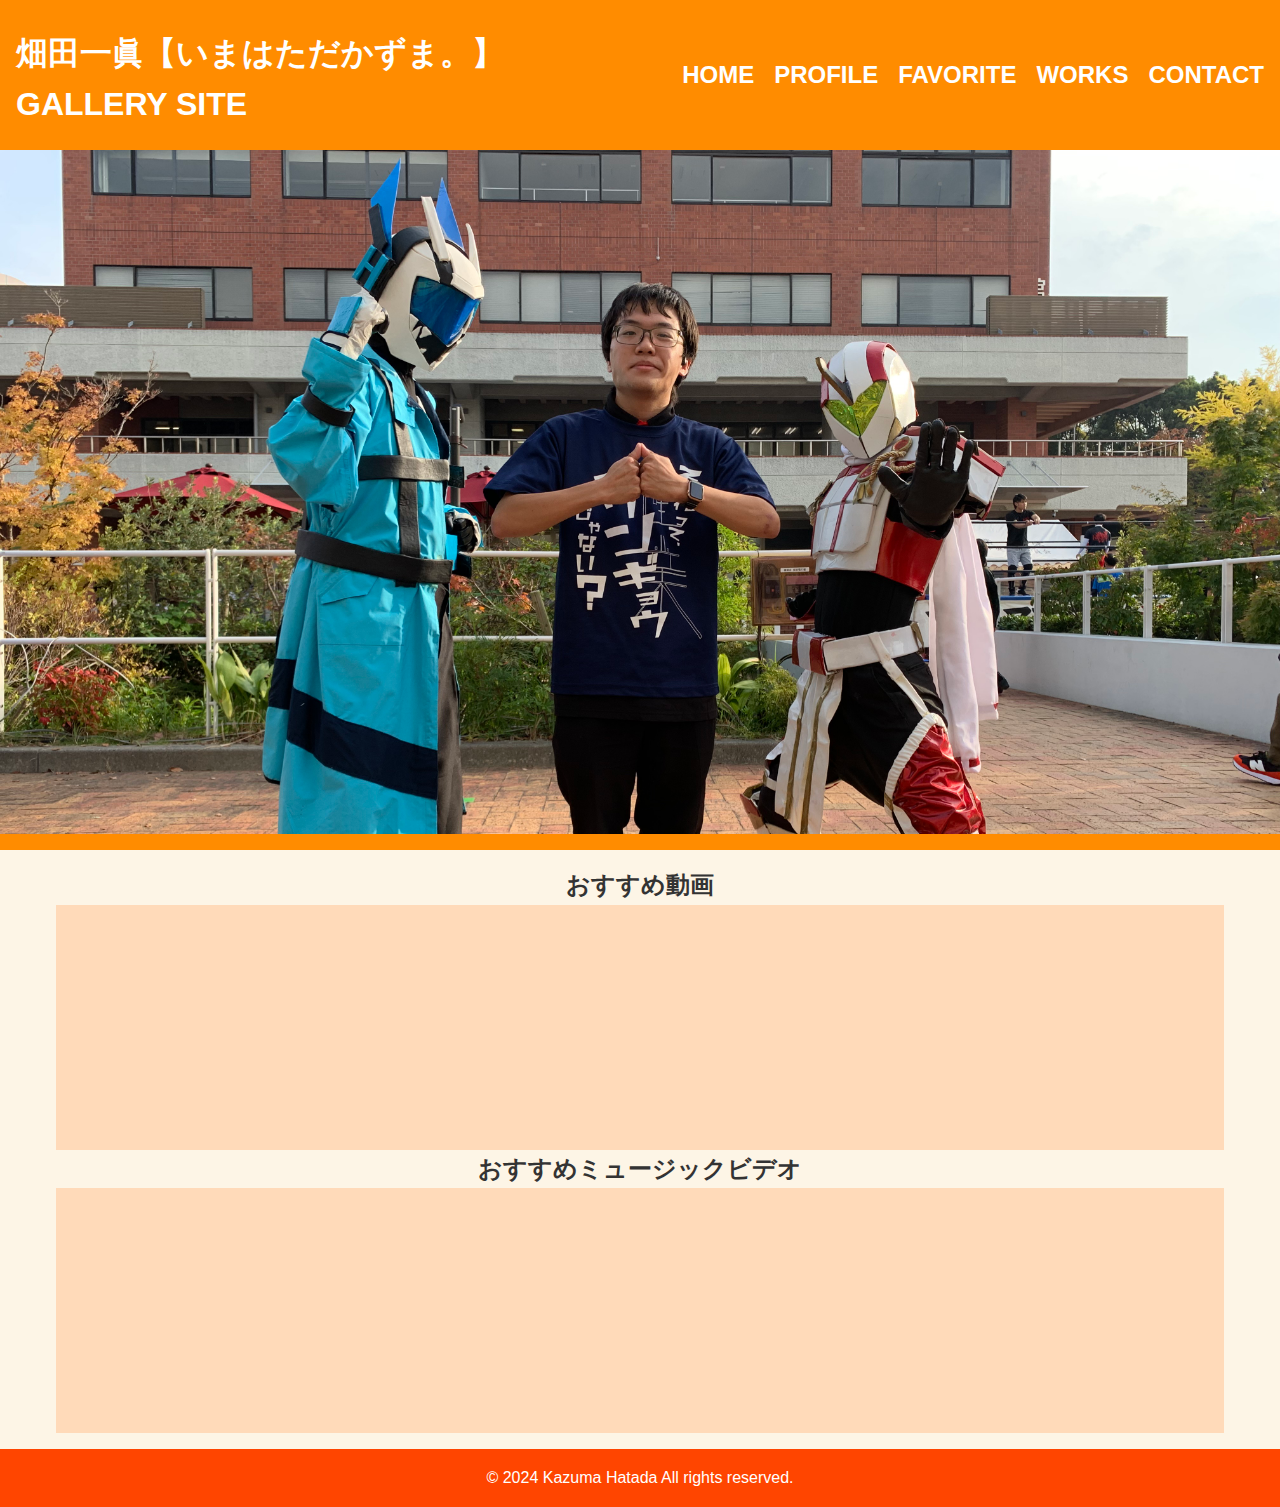
<file: index.html>
<!DOCTYPE html>
<html lang="ja">

<head>
    <meta charset="UTF-8">
    <meta name="viewport" content="width=device-width, initial-scale=1.0">
    <title>トップページ｜畑田一眞【いまはただかずま。】GALLERY SITE</title>
    <link rel="stylesheet" href="style.css">
</head>

<body>
    <div id="wrap">
        <header>
            <h1>畑田一眞【いまはただかずま。】<br>GALLERY SITE</h1>
            <input type="checkbox" id="navBtn">
            <label for="navBtn" class="open"><span></span></label>
            <nav>
                <ul>
                    <li><a href="index.html">HOME</a></li>
                    <li><a href="profile.html">PROFILE</a></li>
                    <li><a href="favorite.html">FAVORITE</a></li>
                    <li><a href="works.html">WORKS</a></li>
                    <li><a href="https://forms.gle/mNDnTb4svmXGkxY28">CONTACT</a></li>
                </ul>
            </nav>

            <div class="main-visual">
                <img src="images/九産ライダーと俺.jpg" alt="メインビジュアル">
            </div>
        </header>
        <main>
            <h2>おすすめ動画</h2>
            <section class="movies">
                <div class="container">
                    <div class="youtube">
                       <iframe width="560" height="315" src="https://www.youtube.com/embed/WNzLEkB7B7c?si=o-zHJH7Aq0oGEha7" title="YouTube video player" frameborder="0" allow="accelerometer; autoplay; clipboard-write; encrypted-media; gyroscope; picture-in-picture; web-share" referrerpolicy="strict-origin-when-cross-origin" allowfullscreen></iframe>
                    </div>
                    <div class="youtube">
                        <iframe width="560" height="315" src="https://www.youtube.com/embed/H7pZ4rZSqkw?si=uRUc50VOycxKgQmz" title="YouTube video player" frameborder="0" allow="accelerometer; autoplay; clipboard-write; encrypted-media; gyroscope; picture-in-picture; web-share" referrerpolicy="strict-origin-when-cross-origin" allowfullscreen></iframe>
                    </div>
                    <div class="youtube">
                        <iframe width="560" height="315" src="https://www.youtube.com/embed/0bk6SwI_bxw?si=vZ3ECKMzp_u-AOfB" title="YouTube video player" frameborder="0" allow="accelerometer; autoplay; clipboard-write; encrypted-media; gyroscope; picture-in-picture; web-share" referrerpolicy="strict-origin-when-cross-origin" allowfullscreen></iframe>
                    </div>
                </div>
            </section>
             <h2>おすすめミュージックビデオ</h2>
            <section class="movies">
                <div class="container">
                    <div class="youtube">
                        <iframe width="560" height="315" src="https://www.youtube.com/embed/1hh8H2KPuuQ?si=EkKF0POdxc_9OlJL" title="YouTube video player" frameborder="0" allow="accelerometer; autoplay; clipboard-write; encrypted-media; gyroscope; picture-in-picture; web-share" referrerpolicy="strict-origin-when-cross-origin" allowfullscreen></iframe>
                    </div>
                    <div class="youtube">
                        <iframe width="560" height="315" src="https://www.youtube.com/embed/NQUo3vITjgY?si=hyqp1e2W_3BkKbQW" title="YouTube video player" frameborder="0" allow="accelerometer; autoplay; clipboard-write; encrypted-media; gyroscope; picture-in-picture; web-share" referrerpolicy="strict-origin-when-cross-origin" allowfullscreen></iframe>
                    </div>
                    <div class="youtube">
                        <iframe width="560" height="315" src="https://www.youtube.com/embed/lyupzpbsMLg?si=Mo6wvT8IcfDCYU9v" title="YouTube video player" frameborder="0" allow="accelerometer; autoplay; clipboard-write; encrypted-media; gyroscope; picture-in-picture; web-share" referrerpolicy="strict-origin-when-cross-origin" allowfullscreen></iframe>
                    </div>
                </div>
            </section>
        </main>
        <footer>
            <p>&copy; 2024 Kazuma Hatada All rights reserved.</p>
        </footer>
    </div>
</body>

</html>
</file>
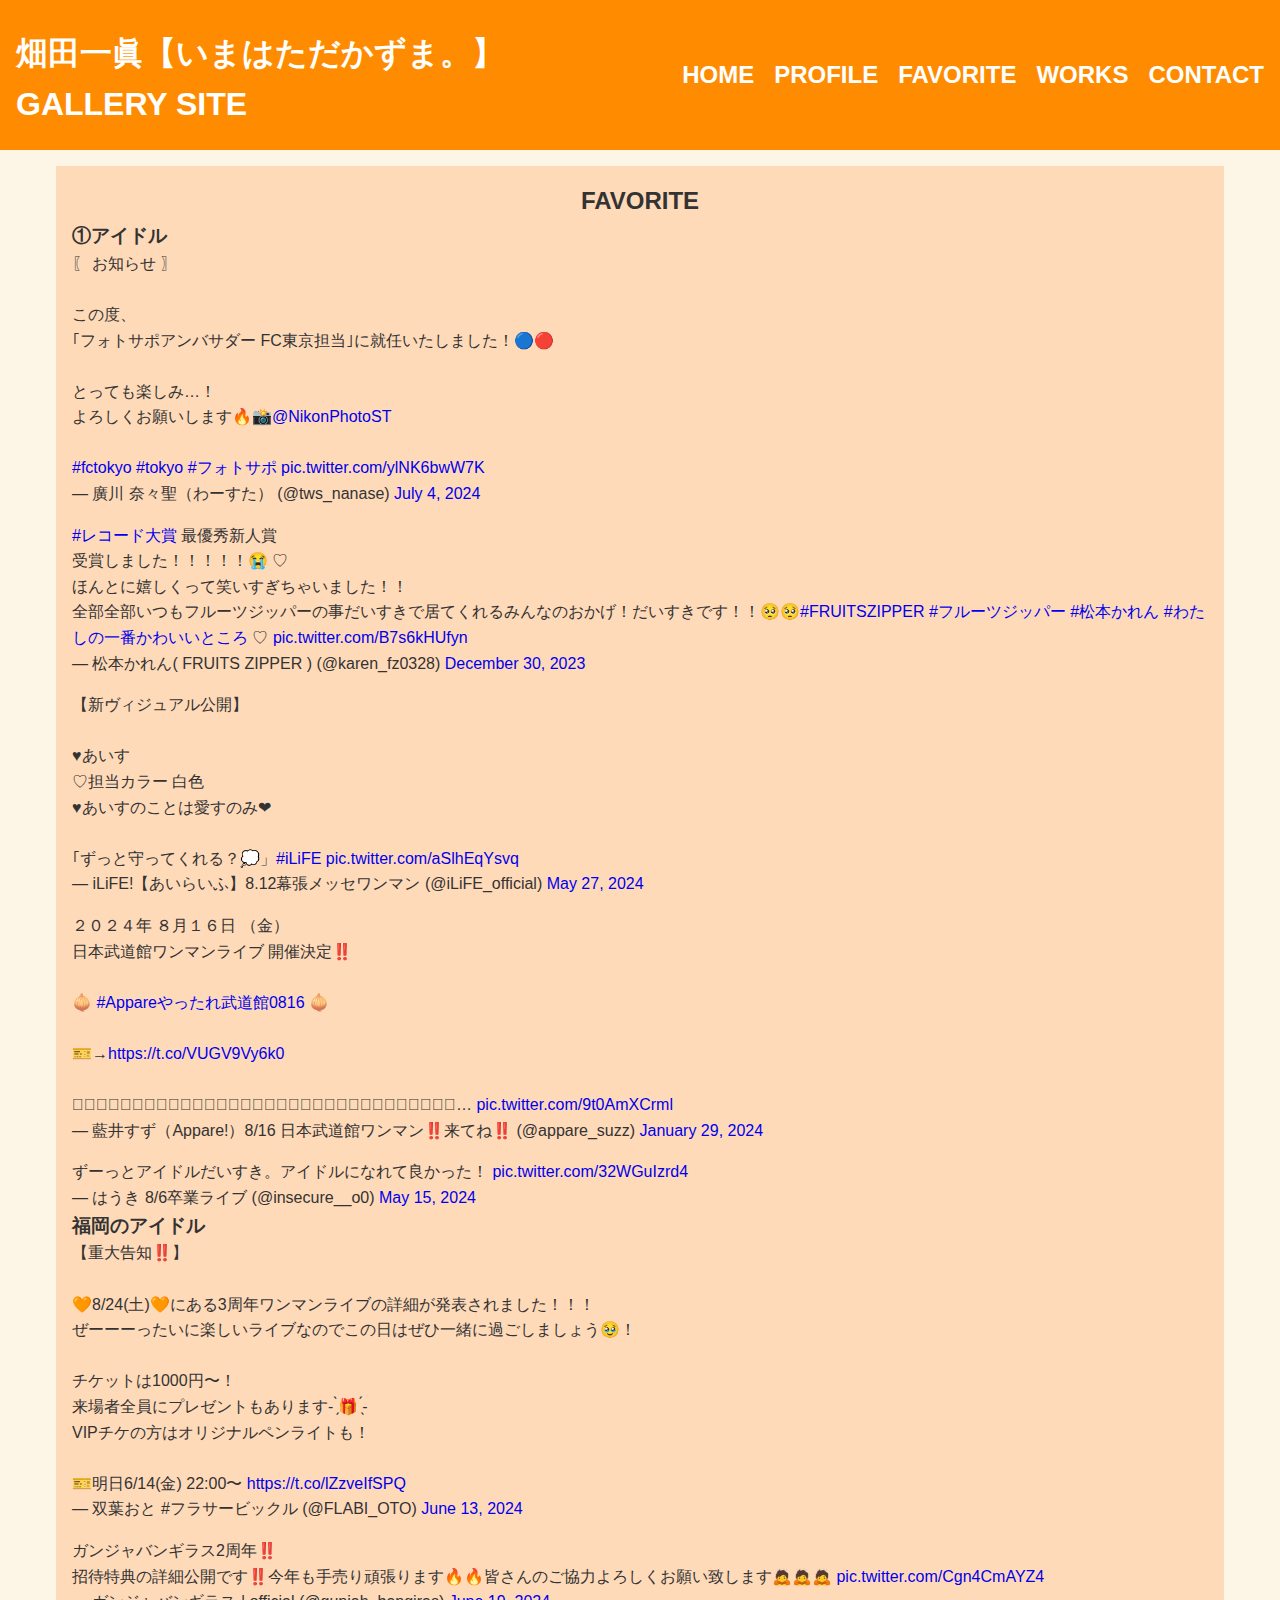
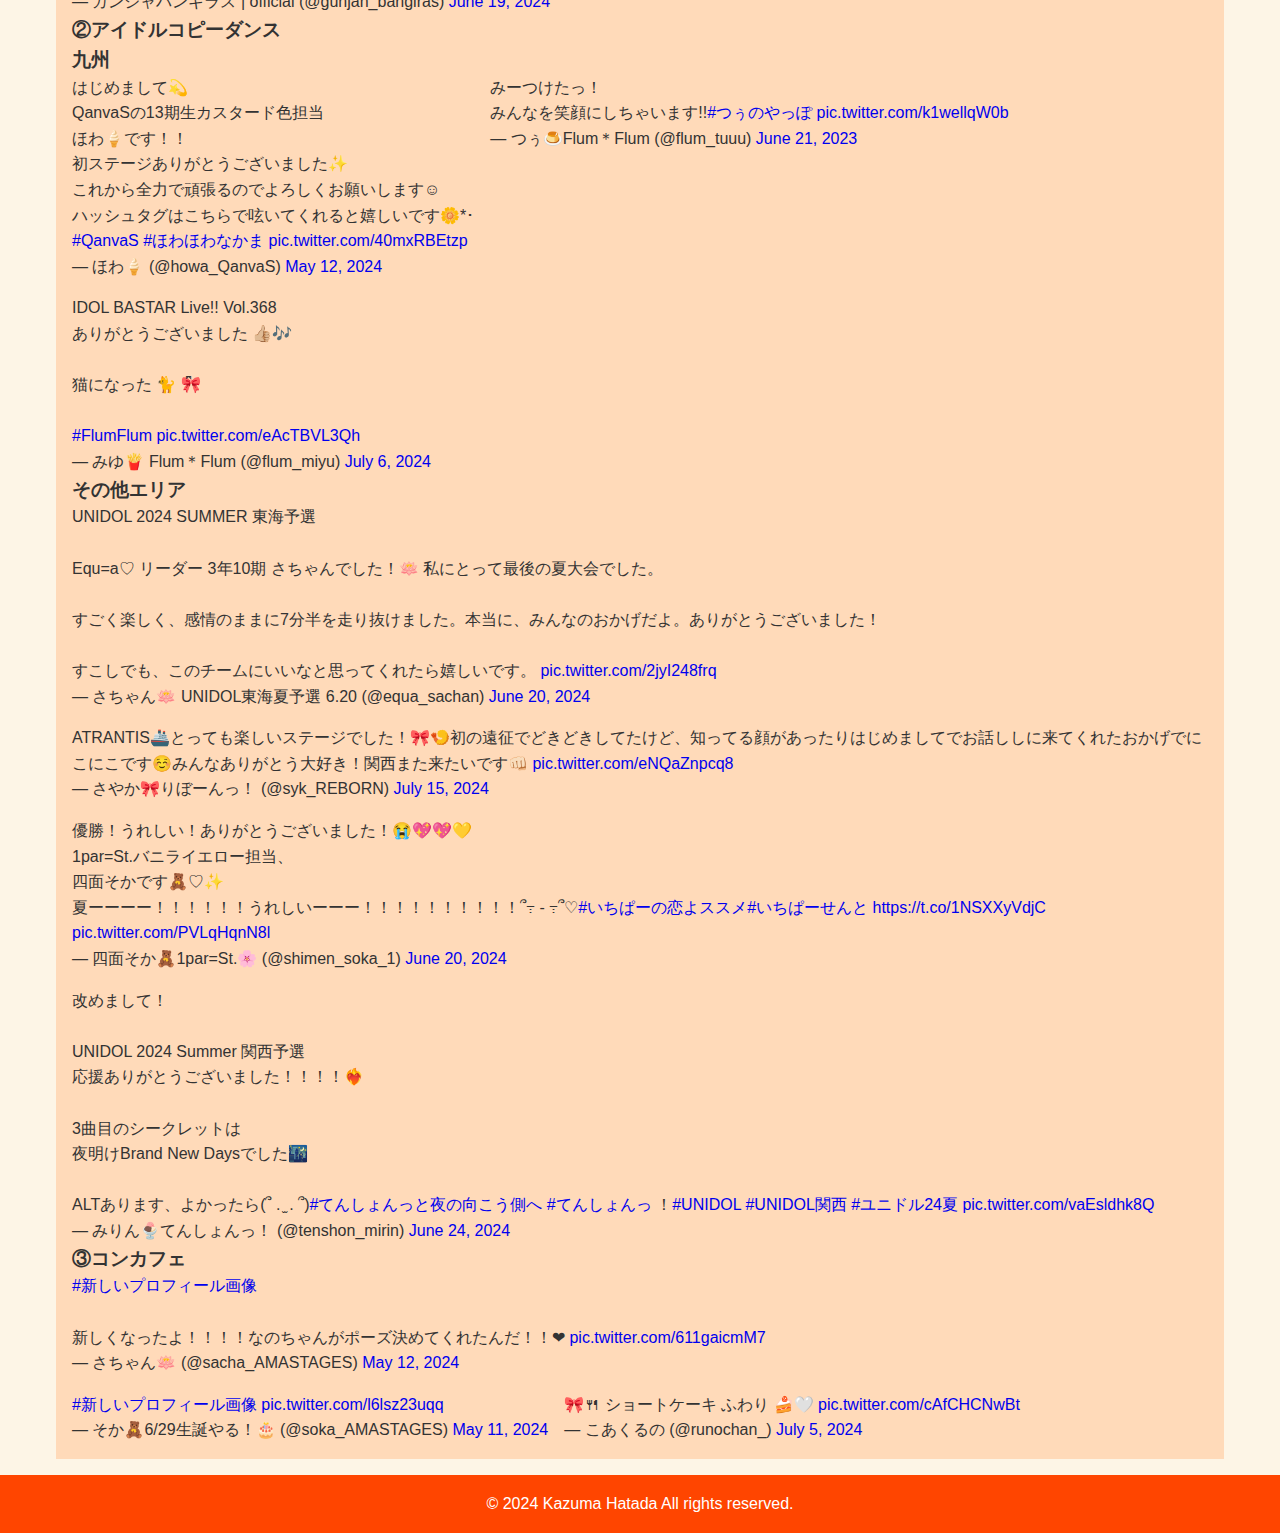
<file: favorite.html>
<!DOCTYPE html>
<html lang="ja">
<head>
    <meta charset="utf-8">
    <title>好きなもの｜畑田一眞【いまはただかずま。】GALLERY SITE</title>
    <meta name="viewport" content="width=device-width,initial-scale=1.0,minimum-scale=1.0">
    <link rel="stylesheet" href="style.css">
</head>

<body>
  <div id="wrap">
      <header>
          <h1>畑田一眞【いまはただかずま。】<br>GALLERY SITE</h1>
          <input type="checkbox" id="navBtn">
          <label for="navBtn" class="open"><span></span></label>
          <nav>
            <ul>
                <li><a href="index.html">HOME</a></li>
                <li><a href="profile.html">PROFILE</a></li>
                <li><a href="favorite.html">FAVORITE</a></li>
                <li><a href="works.html">WORKS</a></li>
                <li><a href="https://forms.gle/mNDnTb4svmXGkxY28">CONTACT</a></li>
            </ul>
          </nav>
      </header>

    <main>
      <section class="underBase">
        <h2 class="ttl">FAVORITE</h2>
        <h3>①アイドル</h3>
        <div class="flex">
            <blockquote class="twitter-tweet"><p lang="ja" dir="ltr">〖 お知らせ 〗<br><br>この度、<br>｢フォトサポアンバサダー FC東京担当｣に就任いたしました！🔵🔴<br><br>とっても楽しみ…！<br>よろしくお願いします🔥📸<a href="https://twitter.com/NikonPhotoST?ref_src=twsrc%5Etfw">@NikonPhotoST</a><br><br> <a href="https://twitter.com/hashtag/fctokyo?src=hash&amp;ref_src=twsrc%5Etfw">#fctokyo</a> <a href="https://twitter.com/hashtag/tokyo?src=hash&amp;ref_src=twsrc%5Etfw">#tokyo</a> <a href="https://twitter.com/hashtag/%E3%83%95%E3%82%A9%E3%83%88%E3%82%B5%E3%83%9D?src=hash&amp;ref_src=twsrc%5Etfw">#フォトサポ</a> <a href="https://t.co/ylNK6bwW7K">pic.twitter.com/ylNK6bwW7K</a></p>&mdash; 廣川 奈々聖（わーすた） (@tws_nanase) <a href="https://twitter.com/tws_nanase/status/1808777642356977922?ref_src=twsrc%5Etfw">July 4, 2024</a></blockquote> <script async src="https://platform.twitter.com/widgets.js" charset="utf-8"></script>
			<blockquote class="twitter-tweet"><p lang="ja" dir="ltr"><a href="https://twitter.com/hashtag/%E3%83%AC%E3%82%B3%E3%83%BC%E3%83%89%E5%A4%A7%E8%B3%9E?src=hash&amp;ref_src=twsrc%5Etfw">#レコード大賞</a> 最優秀新人賞<br>受賞しました！！！！！😭 ♡<br>ほんとに嬉しくって笑いすぎちゃいました！！<br>全部全部いつもフルーツジッパーの事だいすきで居てくれるみんなのおかげ！だいすきです！！🥺🥺<a href="https://twitter.com/hashtag/FRUITSZIPPER?src=hash&amp;ref_src=twsrc%5Etfw">#FRUITSZIPPER</a> <a href="https://twitter.com/hashtag/%E3%83%95%E3%83%AB%E3%83%BC%E3%83%84%E3%82%B8%E3%83%83%E3%83%91%E3%83%BC?src=hash&amp;ref_src=twsrc%5Etfw">#フルーツジッパー</a> <a href="https://twitter.com/hashtag/%E6%9D%BE%E6%9C%AC%E3%81%8B%E3%82%8C%E3%82%93?src=hash&amp;ref_src=twsrc%5Etfw">#松本かれん</a> <a href="https://twitter.com/hashtag/%E3%82%8F%E3%81%9F%E3%81%97%E3%81%AE%E4%B8%80%E7%95%AA%E3%81%8B%E3%82%8F%E3%81%84%E3%81%84%E3%81%A8%E3%81%93%E3%82%8D?src=hash&amp;ref_src=twsrc%5Etfw">#わたしの一番かわいいところ</a> ♡ <a href="https://t.co/B7s6kHUfyn">pic.twitter.com/B7s6kHUfyn</a></p>&mdash; 松本かれん( FRUITS ZIPPER ) (@karen_fz0328) <a href="https://twitter.com/karen_fz0328/status/1741038837760135667?ref_src=twsrc%5Etfw">December 30, 2023</a></blockquote> <script async src="https://platform.twitter.com/widgets.js" charset="utf-8"></script>
			<blockquote class="twitter-tweet"><p lang="ja" dir="ltr">【新ヴィジュアル公開】<br><br>♥あいす<br>♡担当カラー 白色<br>♥あいすのことは愛すのみ❤︎<br><br>｢ずっと守ってくれる？💭」<a href="https://twitter.com/hashtag/iLiFE?src=hash&amp;ref_src=twsrc%5Etfw">#iLiFE</a> <a href="https://t.co/aSlhEqYsvq">pic.twitter.com/aSlhEqYsvq</a></p>&mdash; iLiFE!【あいらいふ】8.12幕張メッセワンマン (@iLiFE_official) <a href="https://twitter.com/iLiFE_official/status/1795074314938540057?ref_src=twsrc%5Etfw">May 27, 2024</a></blockquote> <script async src="https://platform.twitter.com/widgets.js" charset="utf-8"></script>
			<blockquote class="twitter-tweet"><p lang="ja" dir="ltr">２０２４年 ８月１６日 （金）<br>日本武道館ワンマンライブ 開催決定‼️<br><br>🧅 <a href="https://twitter.com/hashtag/Appare%E3%82%84%E3%81%A3%E3%81%9F%E3%82%8C%E6%AD%A6%E9%81%93%E9%A4%A80816?src=hash&amp;ref_src=twsrc%5Etfw">#Appareやったれ武道館0816</a> 🧅<br><br>🎫→<a href="https://t.co/VUGV9Vy6k0">https://t.co/VUGV9Vy6k0</a><br><br>𓐄𓐄𓐄𓐄𓐄𓐄𓐄𓐄𓐄𓐄𓐄𓐄𓐄𓐄𓐄𓐄𓐄𓐄𓐄𓐄𓐄𓐄𓐄𓐄𓐄𓐄𓐄𓐄𓐄𓐄𓐄𓐄… <a href="https://t.co/9t0AmXCrml">pic.twitter.com/9t0AmXCrml</a></p>&mdash; 藍井すず（Appare!）8/16 日本武道館ワンマン‼️来てね‼️ (@appare_suzz) <a href="https://twitter.com/appare_suzz/status/1751957057753026996?ref_src=twsrc%5Etfw">January 29, 2024</a></blockquote> <script async src="https://platform.twitter.com/widgets.js" charset="utf-8"></script>
            <blockquote class="twitter-tweet"><p lang="ja" dir="ltr">ずーっとアイドルだいすき。アイドルになれて良かった！ <a href="https://t.co/32WGuIzrd4">pic.twitter.com/32WGuIzrd4</a></p>&mdash; はうき 8/6卒業ライブ (@insecure__o0) <a href="https://twitter.com/insecure__o0/status/1790721040890708309?ref_src=twsrc%5Etfw">May 15, 2024</a></blockquote> <script async src="https://platform.twitter.com/widgets.js" charset="utf-8"></script>
        </div>
        <h3>福岡のアイドル</h3>
        <div class="flex">
            <blockquote class="twitter-tweet"><p lang="ja" dir="ltr">【重大告知‼️】<br><br>🧡8/24(土)🧡にある3周年ワンマンライブの詳細が発表されました！！！<br>ぜーーーったいに楽しいライブなのでこの日はぜひ一緒に過ごしましょう🥹！<br><br>チケットは1000円〜！<br>来場者全員にプレゼントもあります- ̗̀🎁 ̖́-<br>VIPチケの方はオリジナルペンライトも！<br><br>🎫明日6/14(金) 22:00〜 <a href="https://t.co/lZzveIfSPQ">https://t.co/lZzveIfSPQ</a></p>&mdash; 双葉おと #フラサービックル (@FLABI_OTO) <a href="https://twitter.com/FLABI_OTO/status/1801257671229649312?ref_src=twsrc%5Etfw">June 13, 2024</a></blockquote> <script async src="https://platform.twitter.com/widgets.js" charset="utf-8"></script>
			<blockquote class="twitter-tweet"><p lang="ja" dir="ltr">ガンジャバンギラス2周年‼️<br>招待特典の詳細公開です‼️今年も手売り頑張ります🔥🔥皆さんのご協力よろしくお願い致します🙇🙇🙇 <a href="https://t.co/Cgn4CmAYZ4">pic.twitter.com/Cgn4CmAYZ4</a></p>&mdash; ガンジャバンギラス | official (@gunjah_bangiras) <a href="https://twitter.com/gunjah_bangiras/status/1803386008907534846?ref_src=twsrc%5Etfw">June 19, 2024</a></blockquote> <script async src="https://platform.twitter.com/widgets.js" charset="utf-8"></script>
        </div>
        <h3>②アイドルコピーダンス</h3>
        <h3>九州</h3>
        <div class="flex">
			<blockquote class="twitter-tweet"><p lang="ja" dir="ltr">はじめまして💫<br>QanvaSの13期生カスタード色担当<br>ほわ🍦です！！<br>初ステージありがとうございました✨️<br>これから全力で頑張るのでよろしくお願いします☺︎<br>ハッシュタグはこちらで呟いてくれると嬉しいです🌼*･<br> <a href="https://twitter.com/hashtag/QanvaS?src=hash&amp;ref_src=twsrc%5Etfw">#QanvaS</a> <a href="https://twitter.com/hashtag/%E3%81%BB%E3%82%8F%E3%81%BB%E3%82%8F%E3%81%AA%E3%81%8B%E3%81%BE?src=hash&amp;ref_src=twsrc%5Etfw">#ほわほわなかま</a> <a href="https://t.co/40mxRBEtzp">pic.twitter.com/40mxRBEtzp</a></p>&mdash; ほわ🍦 (@howa_QanvaS) <a href="https://twitter.com/howa_QanvaS/status/1789569672490229894?ref_src=twsrc%5Etfw">May 12, 2024</a></blockquote> <script async src="https://platform.twitter.com/widgets.js" charset="utf-8"></script>
			<blockquote class="twitter-tweet"><p lang="ja" dir="ltr">みーつけたっ！<br>みんなを笑顔にしちゃいます!!<a href="https://twitter.com/hashtag/%E3%81%A4%E3%81%85%E3%81%AE%E3%82%84%E3%81%A3%E3%81%BD?src=hash&amp;ref_src=twsrc%5Etfw">#つぅのやっぽ</a> <a href="https://t.co/k1wellqW0b">pic.twitter.com/k1wellqW0b</a></p>&mdash; つぅ🍮Flum＊Flum (@flum_tuuu) <a href="https://twitter.com/flum_tuuu/status/1671505863247548416?ref_src=twsrc%5Etfw">June 21, 2023</a></blockquote> <script async src="https://platform.twitter.com/widgets.js" charset="utf-8"></script>
            <blockquote class="twitter-tweet"><p lang="ja" dir="ltr">IDOL BASTAR Live!! Vol.368<br>ありがとうございました 👍🏼🎶<br><br>猫になった 🐈 🎀ིྀ<br><br> <a href="https://twitter.com/hashtag/FlumFlum?src=hash&amp;ref_src=twsrc%5Etfw">#FlumFlum</a> <a href="https://t.co/eAcTBVL3Qh">pic.twitter.com/eAcTBVL3Qh</a></p>&mdash; みゆ🍟 Flum＊Flum (@flum_miyu) <a href="https://twitter.com/flum_miyu/status/1809550696091365852?ref_src=twsrc%5Etfw">July 6, 2024</a></blockquote> <script async src="https://platform.twitter.com/widgets.js" charset="utf-8"></script>
        </div>
        <h3>その他エリア</h3>
        <div class="flex">
			<blockquote class="twitter-tweet"><p lang="ja" dir="ltr">UNIDOL 2024 SUMMER 東海予選<br><br>Equ=a♡ リーダー 3年10期 さちゃんでした！🪷 私にとって最後の夏大会でした。<br><br>すごく楽しく、感情のままに7分半を走り抜けました。本当に、みんなのおかげだよ。ありがとうございました！<br><br>すこしでも、このチームにいいなと思ってくれたら嬉しいです。 <a href="https://t.co/2jyI248frq">pic.twitter.com/2jyI248frq</a></p>&mdash; さちゃん🪷 UNIDOL東海夏予選 6.20 (@equa_sachan) <a href="https://twitter.com/equa_sachan/status/1803798150718910471?ref_src=twsrc%5Etfw">June 20, 2024</a></blockquote> <script async src="https://platform.twitter.com/widgets.js" charset="utf-8"></script>
			<blockquote class="twitter-tweet"><p lang="ja" dir="ltr">ATRANTIS🚢とっても楽しいステージでした！🎀🍤初の遠征でどきどきしてたけど、知ってる顔があったりはじめましてでお話ししに来てくれたおかげでにこにこです☺️みんなありがとう大好き！関西また来たいです👊🏻 <a href="https://t.co/eNQaZnpcq8">pic.twitter.com/eNQaZnpcq8</a></p>&mdash; さやか🎀りぼーんっ！ (@syk_REBORN) <a href="https://twitter.com/syk_REBORN/status/1812792113568125105?ref_src=twsrc%5Etfw">July 15, 2024</a></blockquote> <script async src="https://platform.twitter.com/widgets.js" charset="utf-8"></script>
			<blockquote class="twitter-tweet"><p lang="ja" dir="ltr">優勝！うれしい！ありがとうございました！😭💖💖💛<br>1par=St.バニライエロー担当、<br>四面そかです🧸♡✨️<br>夏ーーーー！！！！！！うれしいーーー！！！！！！！！！！՞߹ - ߹՞♡<a href="https://twitter.com/hashtag/%E3%81%84%E3%81%A1%E3%81%B1%E3%83%BC%E3%81%AE%E6%81%8B%E3%82%88%E3%82%B9%E3%82%B9%E3%83%A1?src=hash&amp;ref_src=twsrc%5Etfw">#いちぱーの恋よススメ</a><a href="https://twitter.com/hashtag/%E3%81%84%E3%81%A1%E3%81%B1%E3%83%BC%E3%81%9B%E3%82%93%E3%81%A8?src=hash&amp;ref_src=twsrc%5Etfw">#いちぱーせんと</a> <a href="https://t.co/1NSXXyVdjC">https://t.co/1NSXXyVdjC</a> <a href="https://t.co/PVLqHqnN8l">pic.twitter.com/PVLqHqnN8l</a></p>&mdash; 四面そか🧸1par=St.🌸 (@shimen_soka_1) <a href="https://twitter.com/shimen_soka_1/status/1803790993181020190?ref_src=twsrc%5Etfw">June 20, 2024</a></blockquote> <script async src="https://platform.twitter.com/widgets.js" charset="utf-8"></script>
			<blockquote class="twitter-tweet"><p lang="ja" dir="ltr">改めまして！<br><br>UNIDOL 2024 Summer 関西予選<br>応援ありがとうございました！！！！❤️‍🔥<br><br>3曲目のシークレットは<br>夜明けBrand New Daysでした🌃<br><br>ALTあります、よかったら(՞ . ̫ . ՞)<a href="https://twitter.com/hashtag/%E3%81%A6%E3%82%93%E3%81%97%E3%82%87%E3%82%93%E3%81%A3%E3%81%A8%E5%A4%9C%E3%81%AE%E5%90%91%E3%81%93%E3%81%86%E5%81%B4%E3%81%B8?src=hash&amp;ref_src=twsrc%5Etfw">#てんしょんっと夜の向こう側へ</a> <a href="https://twitter.com/hashtag/%E3%81%A6%E3%82%93%E3%81%97%E3%82%87%E3%82%93%E3%81%A3?src=hash&amp;ref_src=twsrc%5Etfw">#てんしょんっ</a> ！<a href="https://twitter.com/hashtag/UNIDOL?src=hash&amp;ref_src=twsrc%5Etfw">#UNIDOL</a> <a href="https://twitter.com/hashtag/UNIDOL%E9%96%A2%E8%A5%BF?src=hash&amp;ref_src=twsrc%5Etfw">#UNIDOL関西</a> <a href="https://twitter.com/hashtag/%E3%83%A6%E3%83%8B%E3%83%89%E3%83%AB24%E5%A4%8F?src=hash&amp;ref_src=twsrc%5Etfw">#ユニドル24夏</a> <a href="https://t.co/vaEsldhk8Q">pic.twitter.com/vaEsldhk8Q</a></p>&mdash; みりん🍨てんしょんっ！ (@tenshon_mirin) <a href="https://twitter.com/tenshon_mirin/status/1805263379466256473?ref_src=twsrc%5Etfw">June 24, 2024</a></blockquote> <script async src="https://platform.twitter.com/widgets.js" charset="utf-8"></script>
        </div>
        <h3>③コンカフェ</h3>
        <div class="flex">
            <blockquote class="twitter-tweet"><p lang="ja" dir="ltr"><a href="https://twitter.com/hashtag/%E6%96%B0%E3%81%97%E3%81%84%E3%83%97%E3%83%AD%E3%83%95%E3%82%A3%E3%83%BC%E3%83%AB%E7%94%BB%E5%83%8F?src=hash&amp;ref_src=twsrc%5Etfw">#新しいプロフィール画像</a><br><br>新しくなったよ！！！！なのちゃんがポーズ決めてくれたんだ！！❤︎ <a href="https://t.co/611gaicmM7">pic.twitter.com/611gaicmM7</a></p>&mdash; さちゃん🪷 (@sacha_AMASTAGES) <a href="https://twitter.com/sacha_AMASTAGES/status/1789541706129711118?ref_src=twsrc%5Etfw">May 12, 2024</a></blockquote> <script async src="https://platform.twitter.com/widgets.js" charset="utf-8"></script>
            <blockquote class="twitter-tweet"><p lang="qme" dir="ltr"><a href="https://twitter.com/hashtag/%E6%96%B0%E3%81%97%E3%81%84%E3%83%97%E3%83%AD%E3%83%95%E3%82%A3%E3%83%BC%E3%83%AB%E7%94%BB%E5%83%8F?src=hash&amp;ref_src=twsrc%5Etfw">#新しいプロフィール画像</a> <a href="https://t.co/l6lsz23uqq">pic.twitter.com/l6lsz23uqq</a></p>&mdash; そか🧸6/29生誕やる！🎂 (@soka_AMASTAGES) <a href="https://twitter.com/soka_AMASTAGES/status/1789326580625682482?ref_src=twsrc%5Etfw">May 11, 2024</a></blockquote> <script async src="https://platform.twitter.com/widgets.js" charset="utf-8"></script>
            <blockquote class="twitter-tweet"><p lang="ja" dir="ltr">🎀🍴︎ ショートケーキ ふわり 🍰🤍 <a href="https://t.co/cAfCHCNwBt">pic.twitter.com/cAfCHCNwBt</a></p>&mdash; こあくるの (@runochan_) <a href="https://twitter.com/runochan_/status/1809037276946837978?ref_src=twsrc%5Etfw">July 5, 2024</a></blockquote> <script async src="https://platform.twitter.com/widgets.js" charset="utf-8"></script>
        </div>
      </section>
    </main>

    <footer>
      <p>&copy; 2024 Kazuma Hatada All rights reserved.</p>
  </footer>
</div>
</body>
</html>
</file>
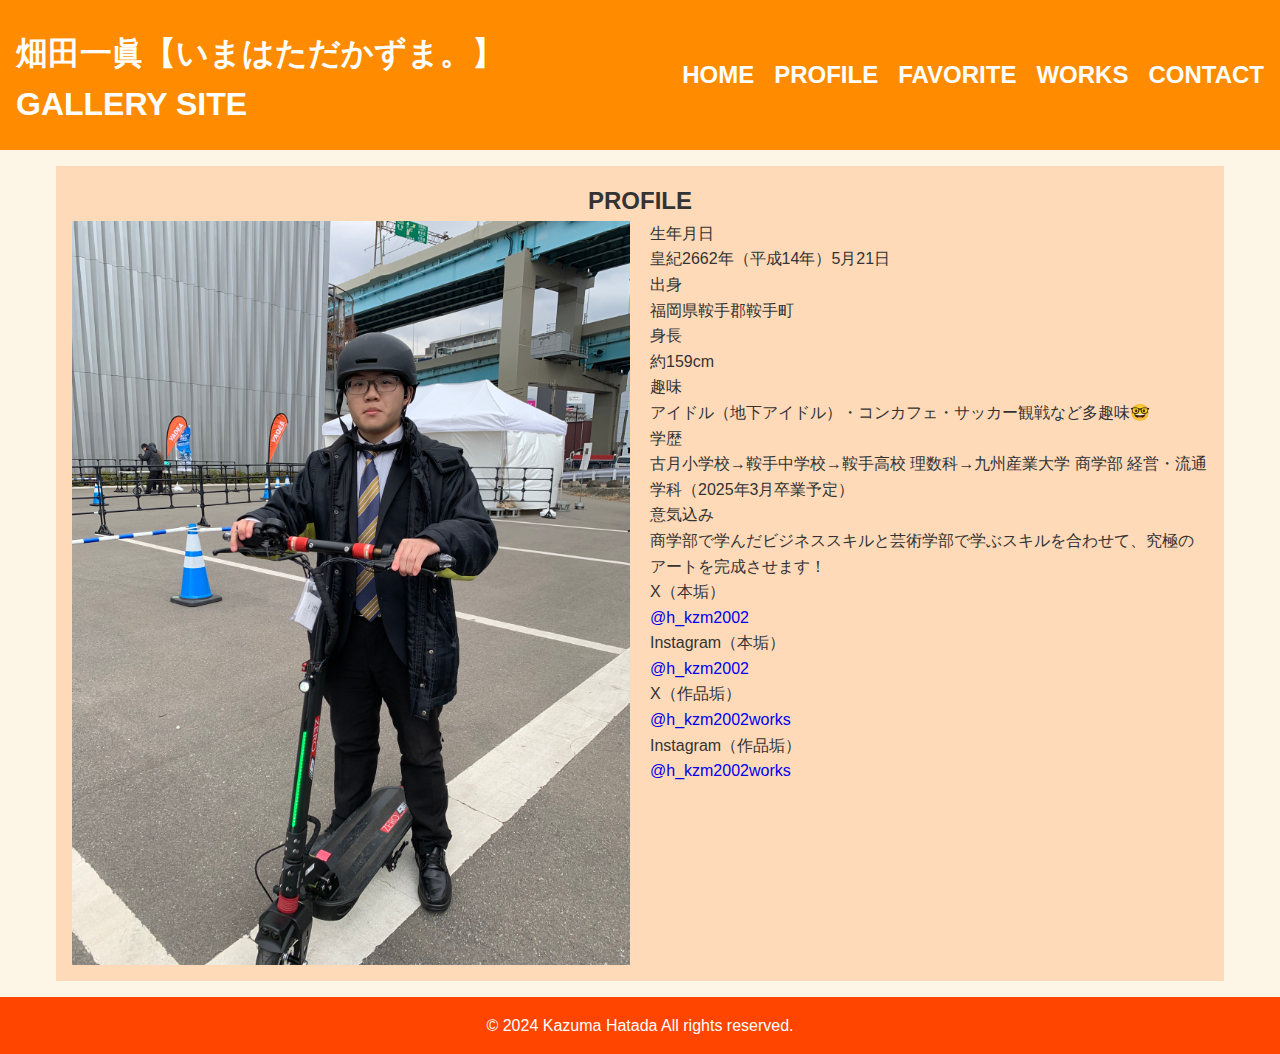
<file: profile.html>
<!DOCTYPE html>
<html lang="ja">
<head>
    <meta charset="utf-8">
    <meta name="viewport" content="width=device-width, initial-scale=1.0">
    <title>プロフィール｜畑田一眞【いまはただかずま。】GALLERY SITE</title>
    <link rel="stylesheet" href="style.css">
</head>

<body>
    <div id="wrap">
        <header>
            <h1>畑田一眞【いまはただかずま。】<br>GALLERY SITE</h1>
            <input type="checkbox" id="navBtn">
            <label for="navBtn" class="open"><span></span></label>
            <nav>
                <ul>
                    <li><a href="index.html">HOME</a></li>
                    <li><a href="profile.html">PROFILE</a></li>
                    <li><a href="favorite.html">FAVORITE</a></li>
                    <li><a href="works.html">WORKS</a></li>
                    <li><a href="https://forms.gle/mNDnTb4svmXGkxY28">CONTACT</a></li>
                </ul>
            </nav>
        </header>

        <!-- コンテンツ -->
        <main>
            <section class="underBase">
                <h2 class="ttl">PROFILE</h2>
                <div class="secInner">
                    <div class="secInnerblock">
                        <div class="orenoProfile">
                            <div class="memberPicture"><img src="images/電動キックボード.jpg" width="600" height="424" alt="畑田一眞" /></div>
                            <div class="memberProfileBox">
                                <dl>
                                    <dt>生年月日</dt>
                                    <dd>皇紀2662年（平成14年）5月21日</dd>
                                </dl>
                                <dl>
                                    <dt>出身</dt>
                                    <dd>福岡県鞍手郡鞍手町</dd>
                                </dl>
                                <dl>
                                    <dt>身長</dt>
                                    <dd>約159cm</dd>
                                </dl>
                                <dl>
                                    <dt>趣味</dt>
                                    <dd>アイドル（地下アイドル）・コンカフェ・サッカー観戦など多趣味🤓</dd>
                                </dl>
                                <dl>
                                    <dt>学歴</dt>
                                    <dd>古月小学校→鞍手中学校→鞍手高校 理数科→九州産業大学 商学部 経営・流通学科（2025年3月卒業予定）</dd>
                                </dl>
                                <dl>
                                    <dt>意気込み</dt>
                                    <dd>商学部で学んだビジネススキルと芸術学部で学ぶスキルを合わせて、究極のアートを完成させます！</dd>
                                </dl>
                                <dl>
                                    <dt>X（本垢）</dt>
                                    <dd><a href="https://twitter.com/h_kzm2002" target="_blank" title="https://twitter.com/h_kzm2002">@h_kzm2002</a></dd>
                                </dl>
                                <dl>
                                    <dt>Instagram（本垢）</dt>
                                    <dd><a href="https://www.instagram.com/h_kzm2002/" target="_blank" title="https://www.instagram.com/h_kzm2002/">@h_kzm2002</a></dd>
                                </dl>
                                <dl>
                                    <dt>X（作品垢）</dt>
                                    <dd><a href="https://twitter.com/h_kzm2002works" target="_blank" title="https://twitter.com/h_kzm2002works">@h_kzm2002works</a></dd>
                                </dl>
                                <dl>
                                    <dt>Instagram（作品垢）</dt>
                                    <dd><a href="https://www.instagram.com/h_kzm2002works/" target="_blank" title="https://www.instagram.com/h_kzm2002works/">@h_kzm2002works</a></dd>
                                </dl>
                            </div>
                        </div>
                        </div>
                    </div>
                </div>
            </section>
        </main>

        <footer>
            <p>&copy; 2024 Kazuma Hatada All rights reserved.</p>
        </footer>
    </div>
</body>
</html>
</file>
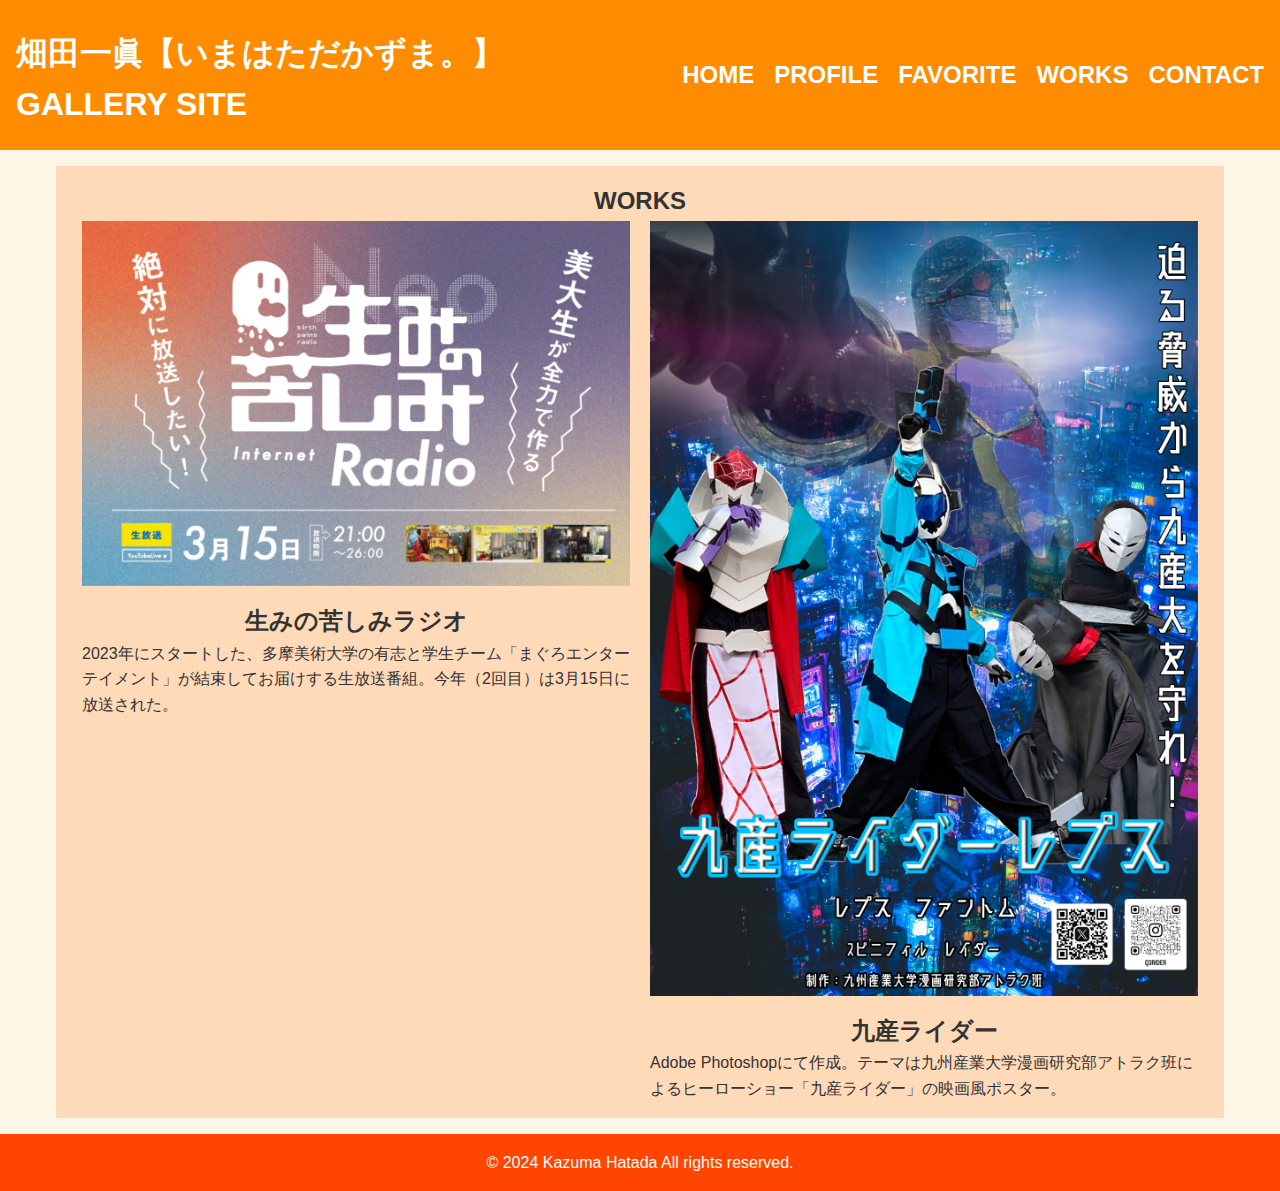
<file: works.html>
<!DOCTYPE html>
<html lang="ja">
<head>
    <meta charset="utf-8">
    <title>作品集｜畑田一眞【いまはただかずま。】GALLERY SITE</title>
    <meta name="viewport" content="width=device-width,initial-scale=1.0,minimum-scale=1.0">
    <link rel="stylesheet" href="style.css">
</head>

<body>
  <div id="wrap">
      <header>
          <h1>畑田一眞【いまはただかずま。】<br>GALLERY SITE</h1>
          <input type="checkbox" id="navBtn">
          <label for="navBtn" class="open"><span></span></label>
          <nav>
              <ul>
                    <li><a href="index.html">HOME</a></li>
                    <li><a href="profile.html">PROFILE</a></li>
                    <li><a href="favorite.html">FAVORITE</a></li>
                    <li><a href="works.html">WORKS</a></li>
                    <li><a href="https://forms.gle/mNDnTb4svmXGkxY28">CONTACT</a></li>
                </ul>
          </nav>
      </header>

    <main>
      <section class="underBase">
        <h2 class="ttl">WORKS</h2>
        <div class="secInner">
          <div class="secInnerblock">
            <div class="movieCnt">
              <ul>
                <li>
                  <div class="movieThumb"><a href="https://www.youtube.com/live/RmDLBPhwHrI?si=iJExy2vqHk5y8qni" target="_blank"><img src="images/生みの苦しみラジオNeo.jpeg" alt="生みの苦しみラジオ"></a></div>
                  <h2>生みの苦しみラジオ</h2>
                  <p>2023年にスタートした、多摩美術大学の有志と学生チーム「まぐろエンターテイメント」が結束してお届けする生放送番組。今年（2回目）は3月15日に放送された。</p>
                </li>
                <li>
                  <div class="movieThumb"><a href="https://youtu.be/RhDz3F4L1rs?si=Lh5ZhTLKP_AI4URm" target="_blank"><img src="images/九産ライダー.jpg" alt="九産ライダー"></a></div>
                  <h2>九産ライダー</h2>
                  <p>Adobe Photoshopにて作成。テーマは九州産業大学漫画研究部アトラク班によるヒーローショー「九産ライダー」の映画風ポスター。</p>
                </li>
              </ul>
            </div>
          </div>
        </div>
      </section>
    </main>

    <footer>
      <p>&copy; 2024 Kazuma Hatada All rights reserved.</p>
  </footer>
</div>
</body>
</html>
</file>
<file: style.css>
@charset "UTF-8";

* {
  margin: 0;
  padding: 0;
  list-style: none;
  text-decoration: none;
  box-sizing: border-box;
}

img {
  width: 100%;
  height: auto;
  vertical-align: bottom;
}

body {
  height: 100%;
  font-family: 'Arial', sans-serif;
  color: #333;
  line-height: 1.6;
  background-color: #fdf5e6;
  /* ページ全体の背景色をオレンジ系に設定 */
}

#wrap {
  display: flex;
  flex-direction: column;
  min-height: 100vh;
  overflow: hidden;
}

header {
  position: relative;
  background: #ff8c00;
  color: #fff;
  padding: 1rem 0;
}

header h1 {
  font-size: 1.5rem;
  text-align: center;
  padding: 1.75rem 1rem 1rem;
}

h2 {
  text-align: center;
}

#navBtn {
  display: none;
}

.open {
  cursor: pointer;
  position: absolute;
  top: 5px;
  right: 5px;
  display: block;
  z-index: 100;
  width: 40px;
  height: 40px;
  border: none;
  background-color: #FF4500;
  /* ハンバーガーボタンの背景色をオレンジ系に設定 */
  border-radius: 2px;
}

/* ハンバーガーメニューアイコン */
.open span,
.open::before,
.open::after {
  content: "";
  position: absolute;
  top: 50%;
  left: 50%;
  width: 24px;
  height: 2px;
  background-color: white;
  /* ハンバーガーメニューのアイコン色 */
  transform-origin: center;
  transform: translate(-50%, -50%)
}

.open::before {
  transform: translate(-50%, -50%) translateY(-8px);
}

.open::after {
  transform: translate(-50%, -50%) translateY(8px);
}

#navBtn:checked+.open::before,
#navBtn:checked+.open::after {
  background-color: #333;
  /* メニューアイコンの色を暗めに */
}

#navBtn:checked+.open::before {
  transform: translate(-50%, -50%) rotate(45deg);
}

#navBtn:checked+.open::after {
  transform: translate(-50%, -50%) rotate(-45deg);
}

nav {
  height: 100vh;
  width: 100vw;
  /* 画面全体にメニューを表示 */
  position: fixed;
  top: 0;
  left: 0;
  z-index: 50;
  background-color: rgba(255, 165, 0, 0.9);
  /* メニューの背景色を半透明のオレンジ系に設定 */
  display: flex;
  justify-content: center;
  /* メニューの内容を中央に配置 */
  align-items: center;
  text-align: center;
  padding: 1rem;
  transition: transform 0.5s;
  transform: translateY(-100%);
}

#navBtn:checked~nav {
  transform: translateY(0);
  /* メニューを表示 */
}

nav ul {
  display: flex;
  flex-direction: column;
  align-items: flex-end;
}

nav ul li {
  margin: 0.5rem 0;
}

nav ul li a {
  color: #fff;
  font-weight: bold;
  font-size: 1.2rem;
}

main {
  grid-template-columns: 1fr;
  padding: 1rem;
  max-width: 1200px;
  margin: 0 auto;
  flex-grow: 1;
  display: grid;
}

section {
  background: #FFDAB9;
  padding: 1rem;
}

.container {
  display: flex;
  gap: 20px;
  flex-wrap: wrap;
}

footer {
  background: #ff4500;
  color: white;
  padding: 1rem 0;
  text-align: center;
  display: flex;
  justify-content: center;
  /* Center horizontally */
  align-items: center;
  /* Center vertically */
}

/* タブレット用 */
@media all and (min-width: 600px) {
  .container {
    grid-template-columns: 1fr 1fr;
  }
}

/* コンピュータ用 */
@media all and (min-width: 1025px){


  header h1 {
    font-size: 2rem;
    text-align: left;
    position: absolute;
    top: 0;
    left: 0;
  }

  .open {
    display: none;
  }

  .main-visual {
    height: 700px;
    padding-top: 1rem;
    overflow: hidden;
  }

  main {
    display: block;
    width: 100%;
  }

  .container {
    display: flex;
    flex-wrap: nowrap;
  }

  nav {
    width: auto;
    height: auto;
    position: static;
    background-color: transparent;
    transition: transform 0.5s;
    display: flex;
    justify-content: flex-end;
    padding: 2rem 1rem 2rem;
    transform: translateY(0);
  }

  nav ul {
    flex-direction: row;
    gap: 20px;
  }

  nav ul li a {
    font-size: 1.5rem;
  }

  .orenoProfile{
    display: flex;
    gap: 20px;
  }
  .memberPicture{
    flex: 1;
  }

  .memberProfileBox{
    flex: 1;
  }
}

.flex {
  display: flex;
  flex-wrap: wrap;
  gap: 1rem;
}

.tweet {
  flex: 1 1 calc(33.333% - 1rem);
  background: #fff;
  padding: 1rem;
  border: 1px solid #ddd;
  border-radius: 8px;
  box-shadow: 0 2px 4px rgba(0, 0, 0, 0.1);
}


@media (max-width: 1023px) {
  .tweet {
    flex: 1 1 calc(50% - 1rem);
  }
}

@media (max-width: 767px) {
  .tweet {
    flex: 1 1 100%;
  }
}

.youtube {
  width: 100%;
  aspect-ratio: 16 / 9;
}
.youtube iframe {
  width: 100%;
  height: 100%;
}

@media all and (min-width: 1025px){
  .secInnerblock ul {
    display: flex;
    justify-content: space-between;
  }
  .secInnerblock ul li {
    flex: 1;
    margin: 0 10px;
  }
  .movieThumb {
    margin-bottom: 1rem;
  }
}
</file>
